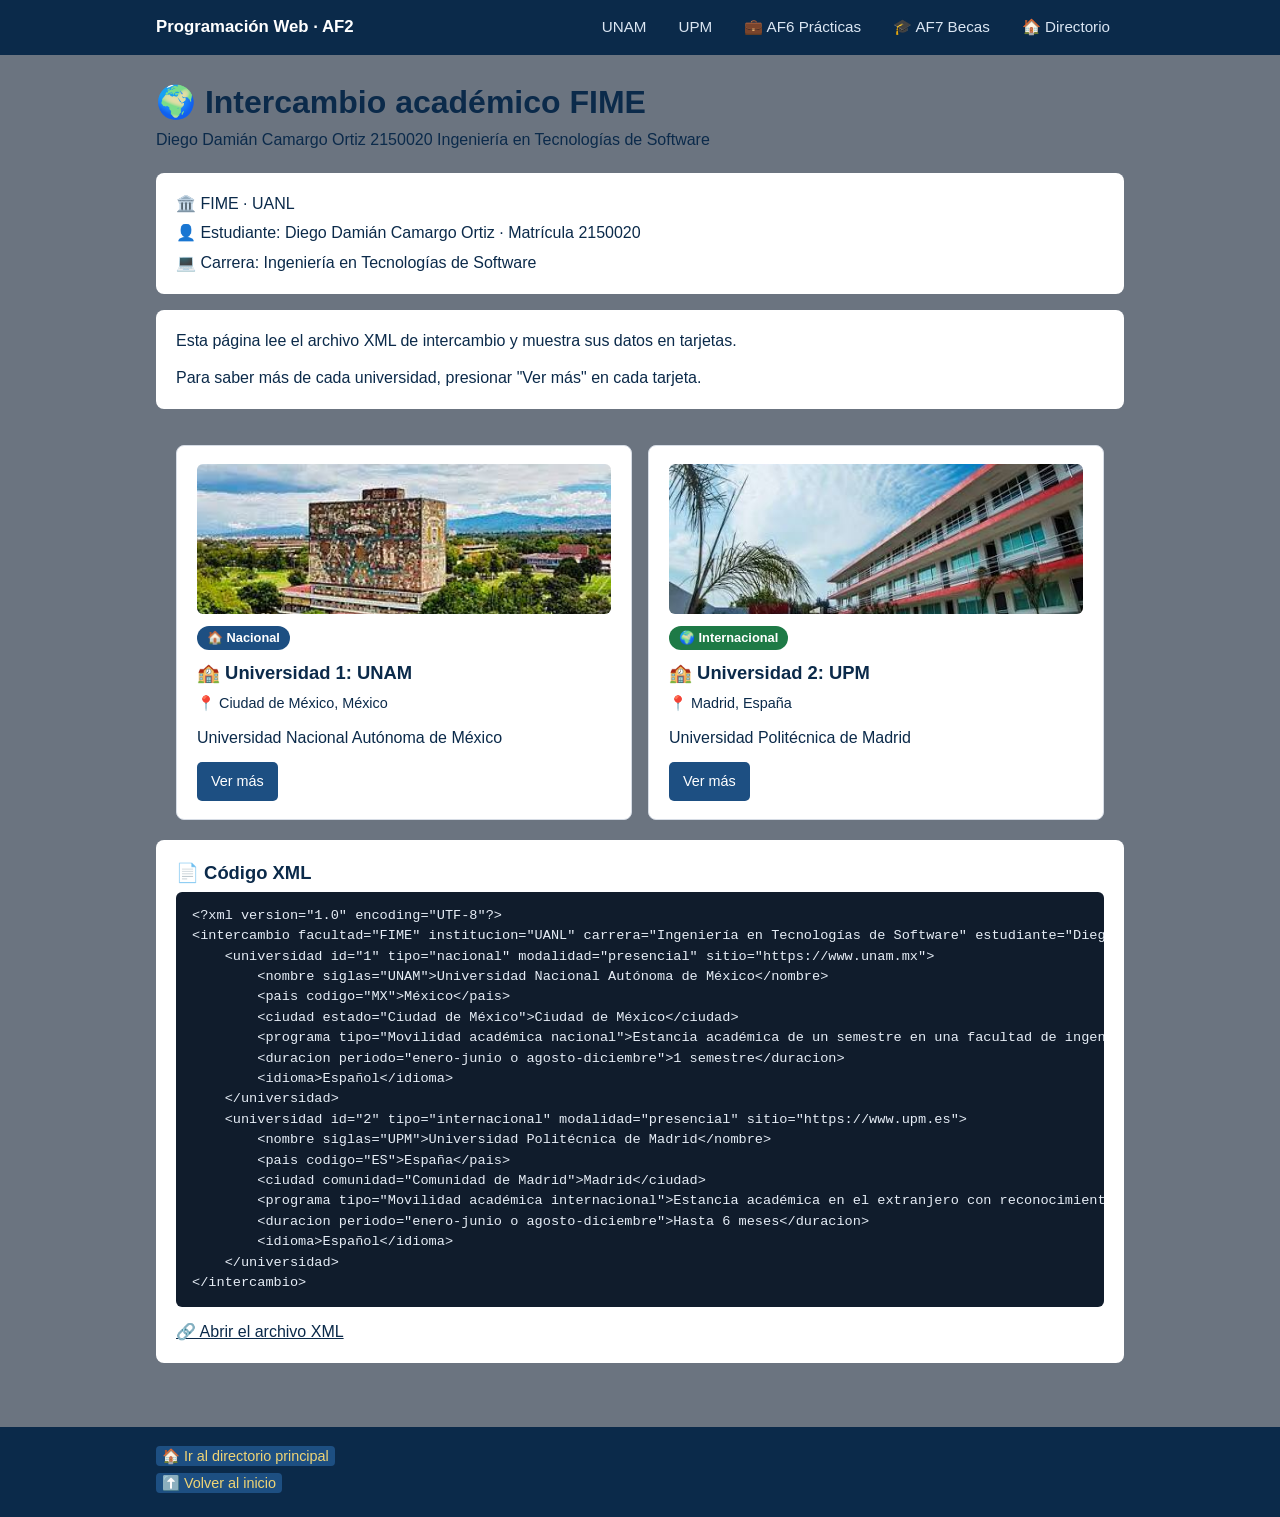
<file: af02/index.html>
<!DOCTYPE html>
<html lang="es">
<head>
    <meta charset="UTF-8">
    <meta name="viewport" content="width=device-width, initial-scale=1.0">
    <title>AF2 - Intercambio académico</title>
    <link rel="stylesheet" href="estilo.css">
    <link rel="icon" href="data:image/svg+xml,%3Csvg xmlns='http://www.w3.org/2000/svg' viewBox='0 0 100 100'%3E%3Ctext y='.9em' font-size='90'%3E🌍%3C/text%3E%3C/svg%3E">
</head>
<body>
    <header class="barra-superior">
        <div class="interior">
            <a class="marca" href="#">Programación Web · AF2</a>
            <nav>
                <ul class="menu" id="menu"></ul>
            </nav>
        </div>
    </header>

    <main class="contenido">
        <h1>🌍 Intercambio académico FIME</h1>
        <p class="subtitulo">Diego Damián Camargo Ortiz 2150020 Ingeniería en Tecnologías de Software</p>

        <div class="bloque datos" id="datos"></div>

        <div class="bloque">
            <p>Esta página lee el archivo XML de intercambio y muestra sus datos en tarjetas.</p>
            <p>Para saber más de cada universidad, presionar "Ver más" en cada tarjeta.</p>
        </div>

        <section id="universidades" class="lista"></section>

        <div class="bloque">
            <h3>📄 Código XML</h3>
            <pre id="codigo"></pre>
            <p><a href="intercambio_fime_2150020.xml" target="_blank">🔗 Abrir el archivo XML</a></p>
        </div>
    </main>

    <footer class="footer">
        <div class="interior">
            <p><a href="https://dvdatogro-123.github.io/AF03-PIA/">🏠 Ir al directorio principal</a></p>
            <p><a href="#">⬆️ Volver al inicio</a></p>
        </div>
    </footer>

    <script src="script.js"></script>
</body>
</html>
</file>
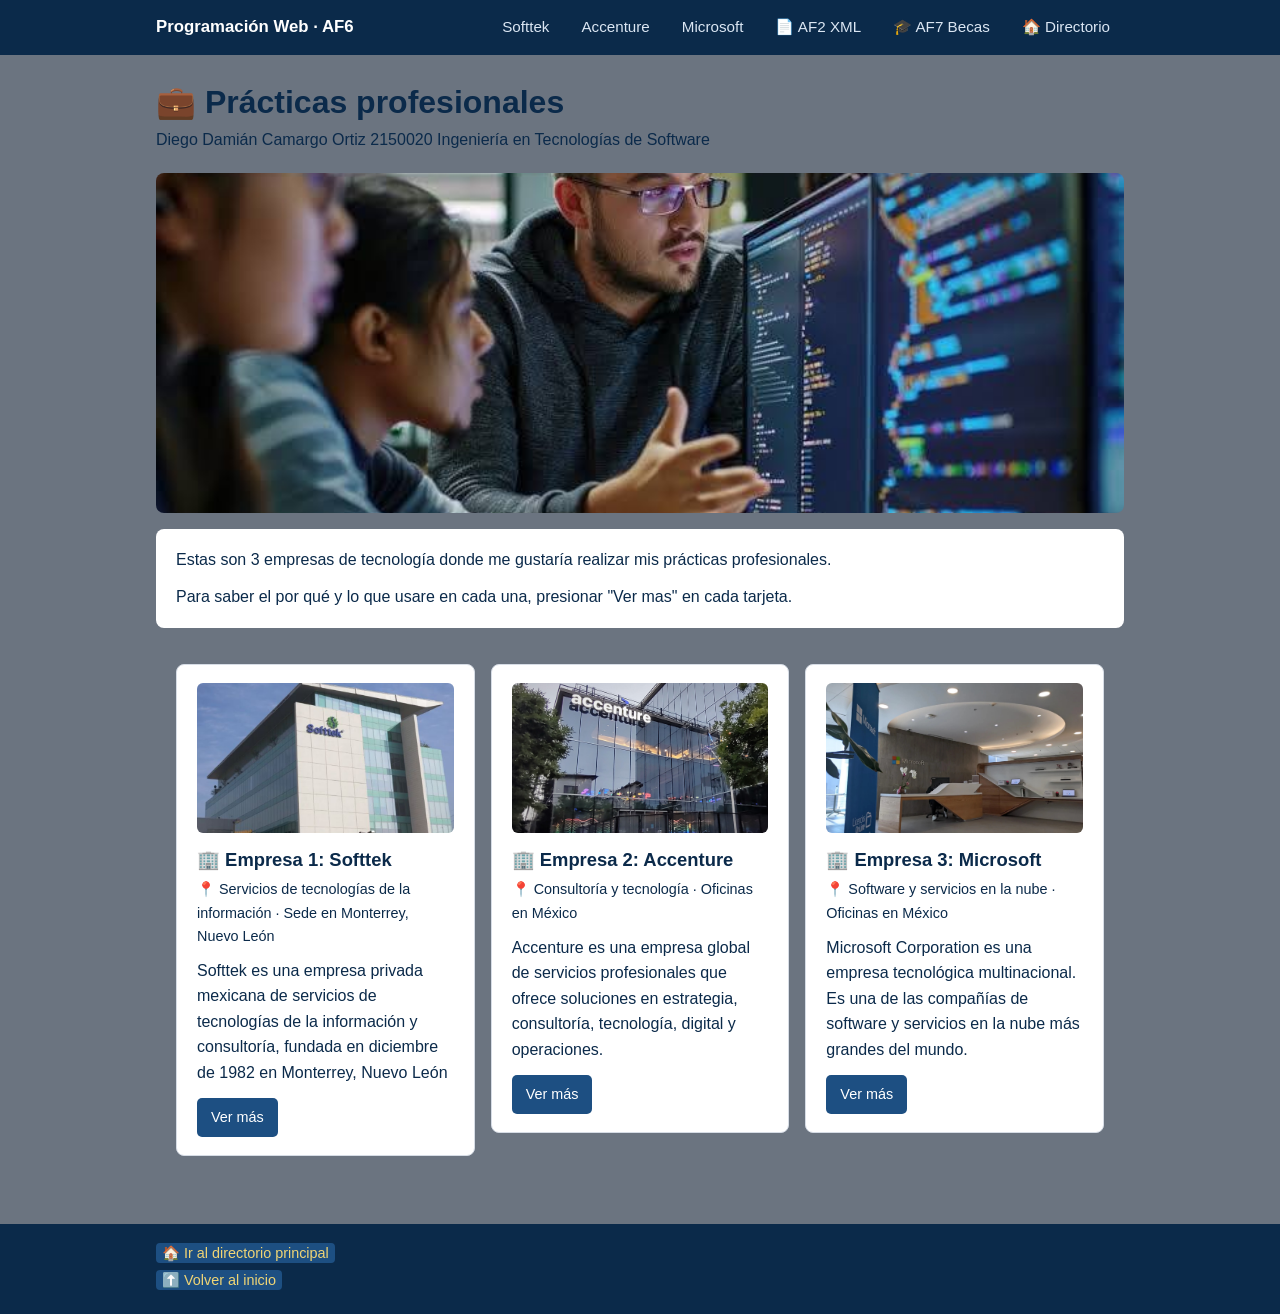
<file: af06/index.html>
<!DOCTYPE html>
<html lang="es">
<head>
    <meta charset="UTF-8">
    <meta name="viewport" content="width=device-width, initial-scale=1.0">
    <title>AF6 - Prácticas profesionales</title>
    <link rel="stylesheet" href="estilo.css">
    <link rel="icon" href="data:image/svg+xml,%3Csvg xmlns='http://www.w3.org/2000/svg' viewBox='0 0 100 100'%3E%3Ctext y='.9em' font-size='90'%3E💼%3C/text%3E%3C/svg%3E">
</head>
<body>
    <header class="barra-superior">
        <div class="interior">
            <a class="marca" href="#">Programación Web · AF6</a>
            <nav>
                <ul class="menu" id="menu"></ul>
            </nav>
        </div>
    </header>

    <main class="contenido">
        <h1>💼 Prácticas profesionales</h1>
        <p class="subtitulo">Diego Damián Camargo Ortiz 2150020 Ingeniería en Tecnologías de Software</p>

        <figure class="imagen">
            <img src="banner.jpg">
        </figure>

        <div class="bloque">
            <p>Estas son 3 empresas de tecnología donde me gustaría realizar mis prácticas profesionales.</p>
            <p>Para saber el por qué y lo que usare en cada una, presionar "Ver mas" en cada tarjeta.</p>
        </div>

        <section id="empresas" class="lista"></section>
    </main>

    <footer class="footer">
        <div class="interior">
            <p><a href="https://dvdatogro-123.github.io/AF03-PIA/">🏠 Ir al directorio principal</a></p>
            <p><a href="#">⬆️ Volver al inicio</a></p>
        </div>
    </footer>

    <script src="script.js"></script>
</body>
</html>
</file>
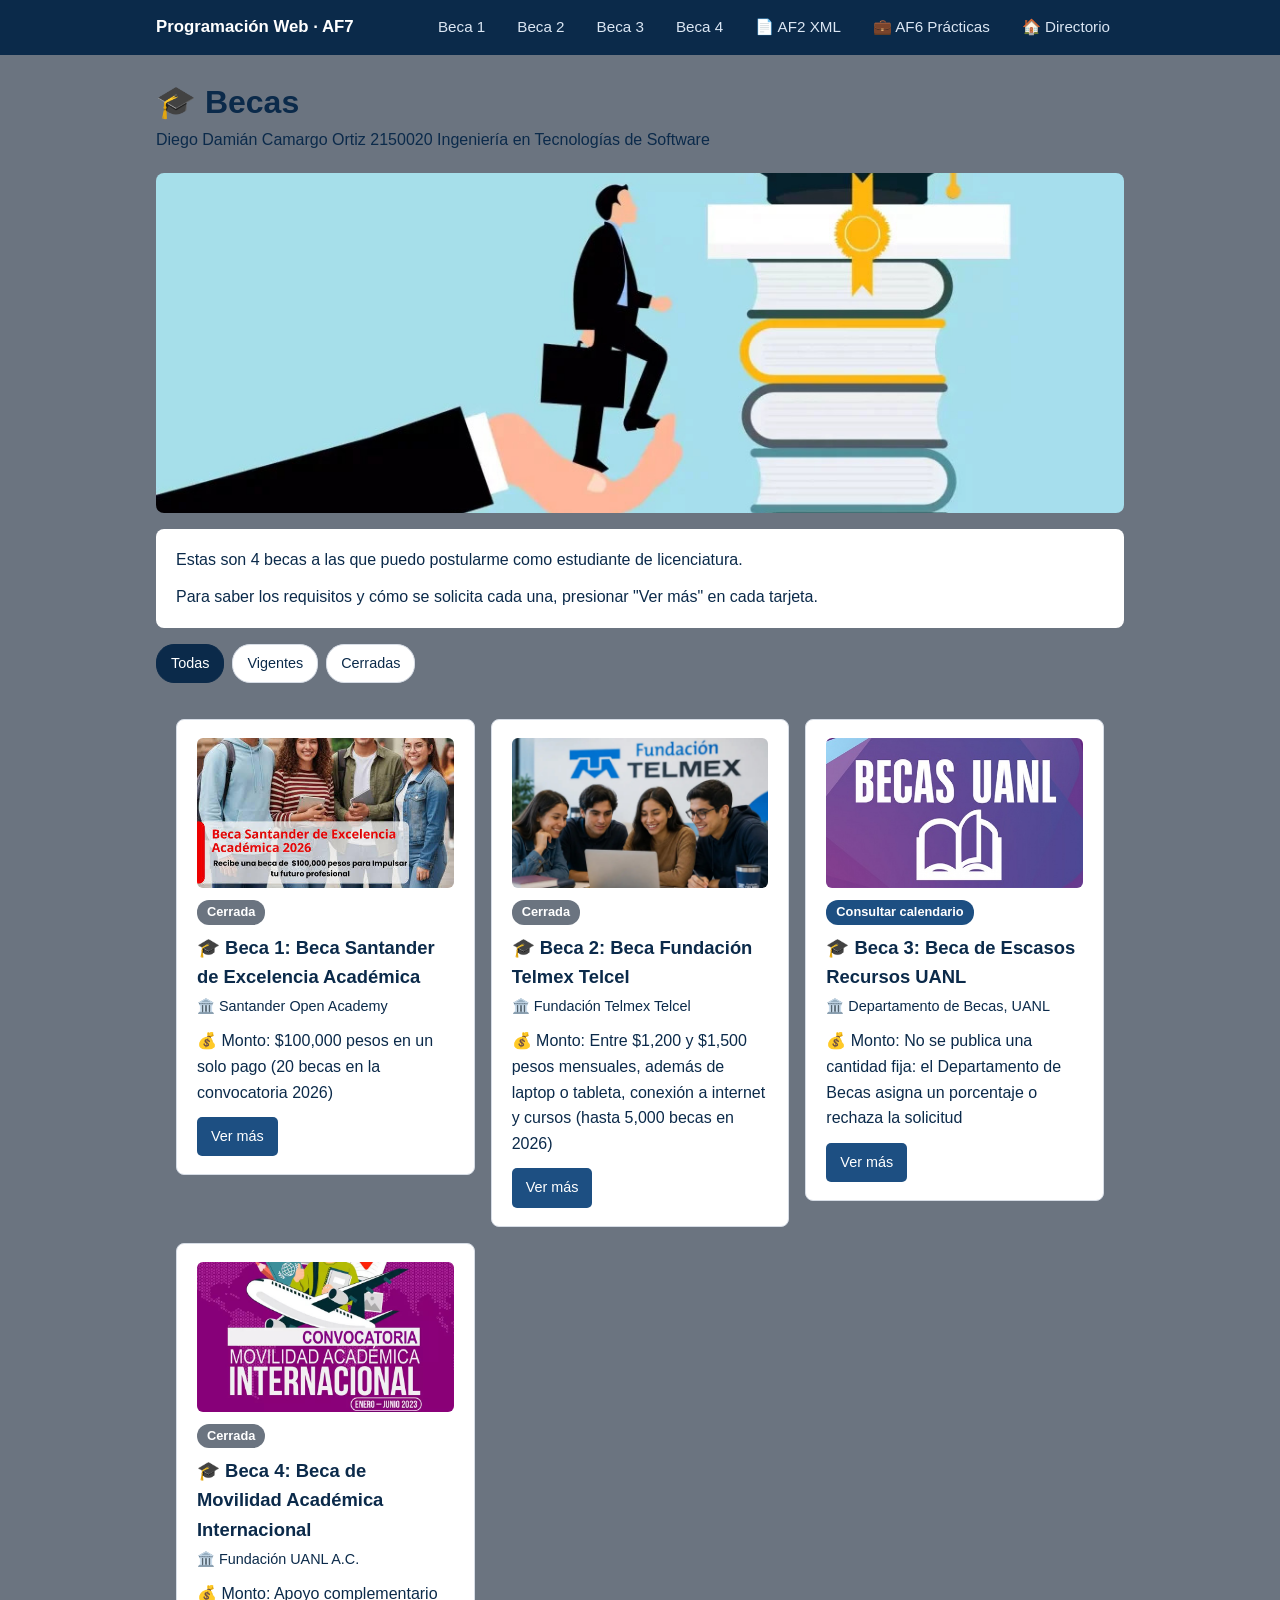
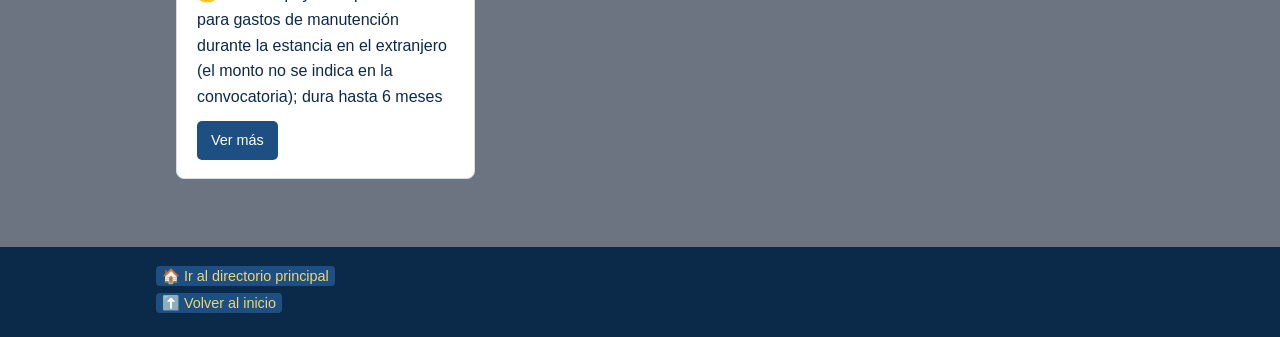
<file: af07/index.html>
<!DOCTYPE html>
<html lang="es">
<head>
    <meta charset="UTF-8">
    <meta name="viewport" content="width=device-width, initial-scale=1.0">
    <title>AF7 - Becas</title>
    <link rel="stylesheet" href="estilo.css">
    <link rel="icon" href="data:image/svg+xml,%3Csvg xmlns='http://www.w3.org/2000/svg' viewBox='0 0 100 100'%3E%3Ctext y='.9em' font-size='90'%3E🎓%3C/text%3E%3C/svg%3E">
</head>
<body>
    <header class="barra-superior">
        <div class="interior">
            <a class="marca" href="#">Programación Web · AF7</a>
            <nav>
                <ul class="menu" id="menu"></ul>
            </nav>
        </div>
    </header>

    <main class="contenido">
        <h1>🎓 Becas</h1>
        <p class="subtitulo">Diego Damián Camargo Ortiz 2150020 Ingeniería en Tecnologías de Software</p>

        <figure class="imagen">
            <img src="banner.jpg">
        </figure>

        <div class="bloque">
            <p>Estas son 4 becas a las que puedo postularme como estudiante de licenciatura.</p>
            <p>Para saber los requisitos y cómo se solicita cada una, presionar "Ver más" en cada tarjeta.</p>
        </div>

        <div class="filtros">
            <button type="button" class="activo" data-filtro="todas">Todas</button>
            <button type="button" data-filtro="vigentes">Vigentes</button>
            <button type="button" data-filtro="cerradas">Cerradas</button>
        </div>

        <section id="becas" class="lista"></section>
    </main>

    <footer class="footer">
        <div class="interior">
            <p><a href="https://dvdatogro-123.github.io/AF03-PIA/">🏠 Ir al directorio principal</a></p>
            <p><a href="#">⬆️ Volver al inicio</a></p>
        </div>
    </footer>

    <script src="script.js"></script>
</body>
</html>
</file>
<file: af02/estilo.css>
:root {
    --azul: #0b2a4a;
    --azul-claro: #1d4f82;
    --dorado: #c9a227;
    --fondo: #f4f6f9;
    --papel: #ffffff;
    --texto: #1c2430;
    --texto-suave: #5a6574;
    --borde: #d6dce5;
    --verde: #1e7a46;
    --naranja: #b36a00;
    --gris: #6b7480;
}

* {
    box-sizing: border-box;
}

body {
    margin: 0;
    font-family: Arial, Helvetica, sans-serif;
    font-size: 16px;
    line-height: 1.6;
    color: var(--azul);
    background-color:var(--gris);
    background-size: cover;
    background-attachment: fixed;
}

.barra-superior {
    background-color: var(--azul);
    background-size: cover;
}

.barra-superior .interior {
    max-width: 1000px;
    margin: 0 auto;
    padding: 0 16px;
    display: flex;
    flex-wrap: wrap;
    align-items: center;
    justify-content: space-between;
    gap: 8px 24px;
}

.marca {
    color: #fff;
    font-weight: bold;
    font-size: 1.05rem;
    padding: 14px 0;
    text-decoration: none;
}

.menu {
    list-style: none;
    margin: 0;
    padding: 0;
    display: flex;
    flex-wrap: wrap;
    gap: 4px;
}

.menu a {
    display: block;
    padding: 14px;
    color: #dbe6f3;
    text-decoration: none;
    font-size: 0.95rem;
}

.menu a:hover {
    background: var(--azul-claro);
    color: #fff;
}

.contenido {
    max-width: 1000px;
    margin: 0 auto;
    padding: 28px 16px 48px;
}


h1 {
    margin: 0 0 6px;
    color: var(--azul);
    font-size: 2rem;
    line-height: 1.2;
}

h3 {
    margin: 0 0 4px;
    color: var(--azul);
    font-size: 1.15rem;
}

.subtitulo {
    margin: 0 0 20px;
    color: var(--azul);
}

p {
    margin: 0 0 12px;
    color: var(--azul);
}

a {
    color: var(--azul);
}

.imagen {
    margin: 0 0 16px;
}

.imagen img {
    display: block;
    width: 100%;
    max-height: 340px;
    object-fit: cover;
    border-radius: 8px;
}

.bloque {
    background: var(--papel);
    padding: 18px 20px;
    margin-bottom: 16px;
    border-radius: 8px;
}

.bloque p:last-child {
    margin-bottom: 0;
}


.filtros {
    display: flex;
    flex-wrap: wrap;
    gap: 8px;
    margin-bottom: 16px;
}

.filtros button {
    padding: 7px 14px;
    font: inherit;
    font-size: 0.9rem;
    background: var(--papel);
    color: var(--azul);
    border: 1px solid var(--borde);
    border-radius: 18px;
    cursor: pointer;
}

.filtros button.activo {
    background: var(--azul);
    color: #fff;
    border-color: var(--azul);
}

.lista {
    display: grid;
    grid-template-columns: repeat(auto-fit, minmax(290px, 1fr));
    gap: 16px;
    align-items: start;
    padding: 20px;
    border-radius: 10px;
    background-size: cover;
    background-position: center;
}

.tarjeta {
    background: var(--papel);
    border: 1px solid var(--borde);
    border-radius: 8px;
    padding: 18px 20px;
    display: flex;
    flex-direction: column;
}

.tarjeta .foto {
    display: block;
    width: 100%;
    height: 150px;
    object-fit: cover;
    border-radius: 6px;
    margin-bottom: 12px;
}

.tarjeta .etiqueta {
    color: var(--azul);
    font-size: 0.9rem;
    margin: 0 0 10px;
}

.tarjeta ul {
    margin: 0 0 12px;
    padding-left: 20px;
}

.detalle {
    margin-top: 10px;
    padding-top: 10px;
    border-top: 1px dashed var(--borde);
    font-size: 0.95rem;
}

.detalle[hidden] {
    display: none;
}

.boton {
    align-self: flex-start;
    padding: 8px 14px;
    font: inherit;
    font-size: 0.9rem;
    color: #fff;
    background: var(--azul-claro);
    border: 0;
    border-radius: 5px;
    cursor: pointer;
}

.boton:hover {
    background: var(--azul);
}

.estado {
    align-self: flex-start;
    display: inline-block;
    padding: 2px 10px;
    border-radius: 12px;
    font-size: 0.8rem;
    font-weight: bold;
    color: #fff;
    background: var(--gris);
    margin-bottom: 8px;
}

.estado.abierta {
    background: var(--verde);
}

.estado.evaluacion {
    background: var(--naranja);
}

.estado.proxima {
    background: var(--azul-claro);
}

.estado.cerrada {
    background: var(--gris);
}

.footer {
    background: var(--azul);
    color: #c7d4e4;
    font-size: 0.9rem;
}

.footer .interior {
    max-width: 1000px;
    margin: 0 auto;
    padding: 18px 16px;
}

.footer p {
    margin: 0 0 4px;
    color: #c7d4e4;
}

.footer a {
    color: #f0d575;
    background-color: var(--azul-claro);
    text-decoration: none;
    padding: 2px 6px;
    border-radius: 4px;
}

@media (max-width: 600px) {
    h1 {
        font-size: 1.6rem;
    }

    .menu a {
        padding: 10px;
    }
}

pre {
    margin: 0 0 12px;
    padding: 14px 16px;
    background: #101c2c;
    color: #e6edf6;
    border-radius: 6px;
    overflow-x: auto;
    font-size: 0.85rem;
    line-height: 1.5;
}

.datos p {
    margin: 0 0 4px;
}
</file>
<file: af06/estilo.css>
:root {
    --azul: #0b2a4a;
    --azul-claro: #1d4f82;
    --dorado: #c9a227;
    --fondo: #f4f6f9;
    --papel: #ffffff;
    --texto: #1c2430;
    --texto-suave: #5a6574;
    --borde: #d6dce5;
    --verde: #1e7a46;
    --naranja: #b36a00;
    --gris: #6b7480;
}

* {
    box-sizing: border-box;
}

body {
    margin: 0;
    font-family: Arial, Helvetica, sans-serif;
    font-size: 16px;
    line-height: 1.6;
    color: var(--azul);
    background-color:var(--gris);
    background-size: cover;
    background-attachment: fixed;
}

.barra-superior {
    background-color: var(--azul);
    background-size: cover;
}

.barra-superior .interior {
    max-width: 1000px;
    margin: 0 auto;
    padding: 0 16px;
    display: flex;
    flex-wrap: wrap;
    align-items: center;
    justify-content: space-between;
    gap: 8px 24px;
}

.marca {
    color: #fff;
    font-weight: bold;
    font-size: 1.05rem;
    padding: 14px 0;
    text-decoration: none;
}

.menu {
    list-style: none;
    margin: 0;
    padding: 0;
    display: flex;
    flex-wrap: wrap;
    gap: 4px;
}

.menu a {
    display: block;
    padding: 14px;
    color: #dbe6f3;
    text-decoration: none;
    font-size: 0.95rem;
}

.menu a:hover {
    background: var(--azul-claro);
    color: #fff;
}

.contenido {
    max-width: 1000px;
    margin: 0 auto;
    padding: 28px 16px 48px;
}


h1 {
    margin: 0 0 6px;
    color: var(--azul);
    font-size: 2rem;
    line-height: 1.2;
}

h3 {
    margin: 0 0 4px;
    color: var(--azul);
    font-size: 1.15rem;
}

.subtitulo {
    margin: 0 0 20px;
    color: var(--azul);
}

p {
    margin: 0 0 12px;
    color: var(--azul);
}

a {
    color: var(--azul);
}

.imagen {
    margin: 0 0 16px;
}

.imagen img {
    display: block;
    width: 100%;
    max-height: 340px;
    object-fit: cover;
    border-radius: 8px;
}

.bloque {
    background: var(--papel);
    padding: 18px 20px;
    margin-bottom: 16px;
    border-radius: 8px;
}

.bloque p:last-child {
    margin-bottom: 0;
}


.filtros {
    display: flex;
    flex-wrap: wrap;
    gap: 8px;
    margin-bottom: 16px;
}

.filtros button {
    padding: 7px 14px;
    font: inherit;
    font-size: 0.9rem;
    background: var(--papel);
    color: var(--azul);
    border: 1px solid var(--borde);
    border-radius: 18px;
    cursor: pointer;
}

.filtros button.activo {
    background: var(--azul);
    color: #fff;
    border-color: var(--azul);
}

.lista {
    display: grid;
    grid-template-columns: repeat(auto-fit, minmax(290px, 1fr));
    gap: 16px;
    align-items: start;
    padding: 20px;
    border-radius: 10px;
    background-size: cover;
    background-position: center;
}

.tarjeta {
    background: var(--papel);
    border: 1px solid var(--borde);
    border-radius: 8px;
    padding: 18px 20px;
    display: flex;
    flex-direction: column;
}

.tarjeta .foto {
    display: block;
    width: 100%;
    height: 150px;
    object-fit: cover;
    border-radius: 6px;
    margin-bottom: 12px;
}

.tarjeta .etiqueta {
    color: var(--azul);
    font-size: 0.9rem;
    margin: 0 0 10px;
}

.tarjeta ul {
    margin: 0 0 12px;
    padding-left: 20px;
}

.detalle {
    margin-top: 10px;
    padding-top: 10px;
    border-top: 1px dashed var(--borde);
    font-size: 0.95rem;
}

.detalle[hidden] {
    display: none;
}

.boton {
    align-self: flex-start;
    padding: 8px 14px;
    font: inherit;
    font-size: 0.9rem;
    color: #fff;
    background: var(--azul-claro);
    border: 0;
    border-radius: 5px;
    cursor: pointer;
}

.boton:hover {
    background: var(--azul);
}

.estado {
    align-self: flex-start;
    display: inline-block;
    padding: 2px 10px;
    border-radius: 12px;
    font-size: 0.8rem;
    font-weight: bold;
    color: #fff;
    background: var(--gris);
    margin-bottom: 8px;
}

.estado.abierta {
    background: var(--verde);
}

.estado.evaluacion {
    background: var(--naranja);
}

.estado.proxima {
    background: var(--azul-claro);
}

.estado.cerrada {
    background: var(--gris);
}

.footer {
    background: var(--azul);
    color: #c7d4e4;
    font-size: 0.9rem;
}

.footer .interior {
    max-width: 1000px;
    margin: 0 auto;
    padding: 18px 16px;
}

.footer p {
    margin: 0 0 4px;
    color: #c7d4e4;
}

.footer a {
    color: #f0d575;
    background-color: var(--azul-claro);
    text-decoration: none;
    padding: 2px 6px;
    border-radius: 4px;
}

@media (max-width: 600px) {
    h1 {
        font-size: 1.6rem;
    }

    .menu a {
        padding: 10px;
    }
}
</file>
<file: af07/estilo.css>
:root {
    --azul: #0b2a4a;
    --azul-claro: #1d4f82;
    --dorado: #c9a227;
    --fondo: #f4f6f9;
    --papel: #ffffff;
    --texto: #1c2430;
    --texto-suave: #5a6574;
    --borde: #d6dce5;
    --verde: #1e7a46;
    --naranja: #b36a00;
    --gris: #6b7480;
}

* {
    box-sizing: border-box;
}

body {
    margin: 0;
    font-family: Arial, Helvetica, sans-serif;
    font-size: 16px;
    line-height: 1.6;
    color: var(--azul);
    background-color:var(--gris);
    background-size: cover;
    background-attachment: fixed;
}

.barra-superior {
    background-color: var(--azul);
    background-size: cover;
}

.barra-superior .interior {
    max-width: 1000px;
    margin: 0 auto;
    padding: 0 16px;
    display: flex;
    flex-wrap: wrap;
    align-items: center;
    justify-content: space-between;
    gap: 8px 24px;
}

.marca {
    color: #fff;
    font-weight: bold;
    font-size: 1.05rem;
    padding: 14px 0;
    text-decoration: none;
}

.menu {
    list-style: none;
    margin: 0;
    padding: 0;
    display: flex;
    flex-wrap: wrap;
    gap: 4px;
}

.menu a {
    display: block;
    padding: 14px;
    color: #dbe6f3;
    text-decoration: none;
    font-size: 0.95rem;
}

.menu a:hover {
    background: var(--azul-claro);
    color: #fff;
}

.contenido {
    max-width: 1000px;
    margin: 0 auto;
    padding: 28px 16px 48px;
}


h1 {
    margin: 0 0 6px;
    color: var(--azul);
    font-size: 2rem;
    line-height: 1.2;
}

h3 {
    margin: 0 0 4px;
    color: var(--azul);
    font-size: 1.15rem;
}

.subtitulo {
    margin: 0 0 20px;
    color: var(--azul);
}

p {
    margin: 0 0 12px;
    color: var(--azul);
}

a {
    color: var(--azul);
}

.imagen {
    margin: 0 0 16px;
}

.imagen img {
    display: block;
    width: 100%;
    max-height: 340px;
    object-fit: cover;
    border-radius: 8px;
}

.bloque {
    background: var(--papel);
    padding: 18px 20px;
    margin-bottom: 16px;
    border-radius: 8px;
}

.bloque p:last-child {
    margin-bottom: 0;
}


.filtros {
    display: flex;
    flex-wrap: wrap;
    gap: 8px;
    margin-bottom: 16px;
}

.filtros button {
    padding: 7px 14px;
    font: inherit;
    font-size: 0.9rem;
    background: var(--papel);
    color: var(--azul);
    border: 1px solid var(--borde);
    border-radius: 18px;
    cursor: pointer;
}

.filtros button.activo {
    background: var(--azul);
    color: #fff;
    border-color: var(--azul);
}

.lista {
    display: grid;
    grid-template-columns: repeat(auto-fit, minmax(290px, 1fr));
    gap: 16px;
    align-items: start;
    padding: 20px;
    border-radius: 10px;
    background-size: cover;
    background-position: center;
}

.tarjeta {
    background: var(--papel);
    border: 1px solid var(--borde);
    border-radius: 8px;
    padding: 18px 20px;
    display: flex;
    flex-direction: column;
}

.tarjeta .foto {
    display: block;
    width: 100%;
    height: 150px;
    object-fit: cover;
    border-radius: 6px;
    margin-bottom: 12px;
}

.tarjeta .etiqueta {
    color: var(--azul);
    font-size: 0.9rem;
    margin: 0 0 10px;
}

.tarjeta ul {
    margin: 0 0 12px;
    padding-left: 20px;
}

.detalle {
    margin-top: 10px;
    padding-top: 10px;
    border-top: 1px dashed var(--borde);
    font-size: 0.95rem;
}

.detalle[hidden] {
    display: none;
}

.boton {
    align-self: flex-start;
    padding: 8px 14px;
    font: inherit;
    font-size: 0.9rem;
    color: #fff;
    background: var(--azul-claro);
    border: 0;
    border-radius: 5px;
    cursor: pointer;
}

.boton:hover {
    background: var(--azul);
}

.estado {
    align-self: flex-start;
    display: inline-block;
    padding: 2px 10px;
    border-radius: 12px;
    font-size: 0.8rem;
    font-weight: bold;
    color: #fff;
    background: var(--gris);
    margin-bottom: 8px;
}

.estado.abierta {
    background: var(--verde);
}

.estado.evaluacion {
    background: var(--naranja);
}

.estado.proxima {
    background: var(--azul-claro);
}

.estado.cerrada {
    background: var(--gris);
}

.footer {
    background: var(--azul);
    color: #c7d4e4;
    font-size: 0.9rem;
}

.footer .interior {
    max-width: 1000px;
    margin: 0 auto;
    padding: 18px 16px;
}

.footer p {
    margin: 0 0 4px;
    color: #c7d4e4;
}

.footer a {
    color: #f0d575;
    background-color: var(--azul-claro);
    text-decoration: none;
    padding: 2px 6px;
    border-radius: 4px;
}

@media (max-width: 600px) {
    h1 {
        font-size: 1.6rem;
    }

    .menu a {
        padding: 10px;
    }
}
</file>
